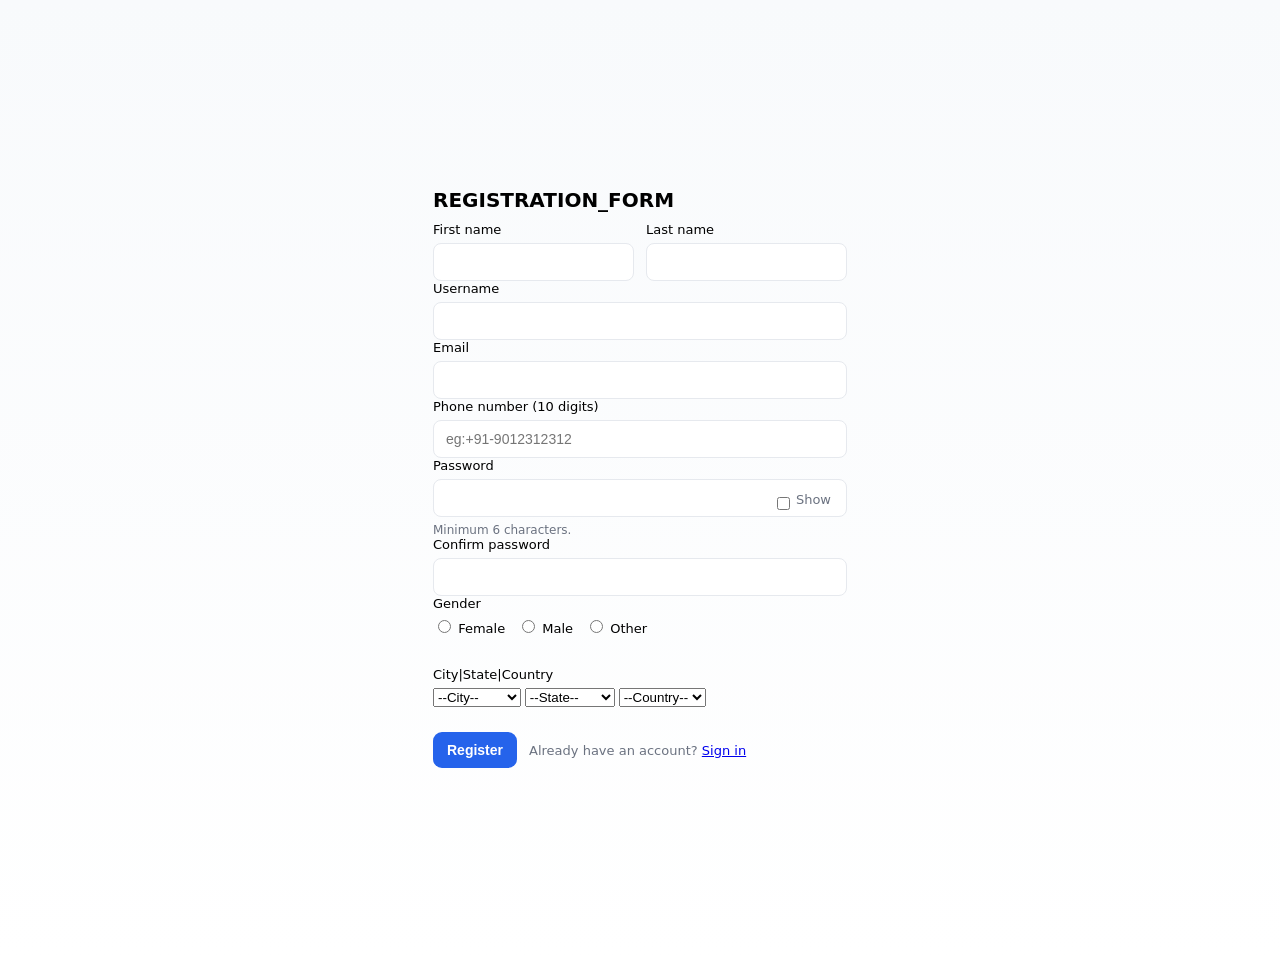
<file: index.html>
<!doctype html>
<html lang="en">
<head>
  <meta charset="utf-8" />
  <meta name="viewport" content="width=device-width,initial-scale=1" />
  <title>Registration Form</title>
  <style>
    :root {
      --max-width: 480px;
      --accent: #2563eb;
      --danger: #dc2626;
      --muted: #6b7280;
    }

    body {
      font-family: system-ui, -apple-system, "Segoe UI", Roboto, "Helvetica Neue", Arial;
      background: linear-gradient(180deg, #f8fafc 0%, #ffffff 100%);
      display: flex;
      align-items: center;
      justify-content: center;
      min-height: 100vh;
      padding: 20px;
    }

    .card {
      width: 100%;
      max-width: var(--max-width);
      background: white;
      border-radius: 12px;
      box-shadow: 0 6px 22px rgba(16,24,40,0.08);
      padding: 20px 22px;
    }

    h1 {
      margin: 0 0 10px 0;
      font-size: 20px;
    }
    p.lead {
      margin: 0 0 18px 0;
      color: var(--muted);
      font-size: 14px;
    }

    form {
      display: grid;
      gap: 12px;
    }

    .row {
      display: grid;
      grid-template-columns: 1fr 1fr;
      gap: 12px;
    }

    label {
      font-size: 13px;
      display: block;
      margin-bottom: 6px;
    }

    input[type="text"],
    input[type="email"],
    input[type="tel"],
    input[type="password"] {
      width: 100%;
      padding: 10px 12px;
      border: 1px solid #e6e9ee;
      border-radius: 8px;
      font-size: 14px;
      outline: none;
      box-sizing: border-box;
    }
    input:focus {
      border-color: var(--accent);
      box-shadow: 0 0 0 3px rgba(37,99,235,0.08);
    }

    .field {
      position: relative;
    }

    .show-pass {
      position: absolute;
      right: 10px;
      top: 34px;
      font-size: 13px;
      display: flex;
      align-items: center;
      gap: 6px;
      color: var(--muted);
      user-select: none;
    }
    .show-pass input {
      margin: 0;
      transform: translateY(1px);
    }

    .help {
      color: var(--muted);
      font-size: 12px;
      margin-top: 6px;
    }

    .places {
      color:black;
      font-size: 12px;
      margin-top: 6px;
    }

    .gender-row {
      display: flex;
      gap: 12px;
      align-items: center;
      flex-wrap: wrap;
    }

    .actions {
      display: flex;
      align-items: center;
      gap: 12px;
      margin-top: 6px;
    }

    .btn {
      background: var(--accent);
      color: white;
      border: none;
      padding: 10px 14px;
      border-radius: 9px;
      cursor: pointer;
      font-weight: 600;
      font-size: 14px;
    }
    .btn:disabled {
      opacity: 0.6;
      cursor: not-allowed;
    }

    .small {
      font-size: 13px;
      color: var(--muted);
    }
    
  </style>
</head>
<body>
  <div class="field" role="region" aria-label="Registration form">
    <h1>REGISTRATION_FORM</h1>
   

    <!-- <form id="regForm" novalidate> -->
      <form action="" method="post" onsubmit="return TestCase1()"></form>
      <div class="row">
        <div class="field">
          <label for="firstName">First name</label>
          <input id="firstName" name="firstName" type="text" autocomplete="given-name" required />
          <div class="error" id="err-firstName" aria-live="polite"></div>
          <span id="A"></span>
        </div>

        <div class="field">
          <label for="lastName">Last name</label>
          <input id="lastName" name="lastName" type="text" autocomplete="family-name" required />
          <div class="error" id="err-lastName" aria-live="polite"></div>
           <span id="B"></span>
        </div>
      </div>

      <div class="field">
        <label for="username">Username</label>
        <input id="username" name="username" type="text" autocomplete="username" required />
        <div class="error" id="err-username" aria-live="polite"></div>
         <span id="C"></span>
      </div>

      <div class="field">
        <label for="email">Email</label>
        <input id="email" name="email" type="email" autocomplete="email" required />
        <div class="error" id="err-email" aria-live="polite"></div>
         <span id="D"></span>
      </div>

      <div class="field">
        <label for="phone">Phone number (10 digits)</label>
        <input id="phone" name="phone" type="tel" inputmode="numeric" maxlength="12" autocomplete="tel" placeholder="eg:+91-9012312312" required />
        <div class="error" id="err-phone" aria-live="polite"></div>
         <span id="E"></span>
      </div>

      <div class="field">
        <label for="password">Password</label>
        <input id="password" name="password" type="password" minlength="6" autocomplete="new-password" required />
        <div class="show-pass">
          <input id="showPassword" type="checkbox" aria-label="Show password" />
          <label for="showPassword" style="cursor:pointer">Show</label>
           <span id="F"></span>
        </div>
        <div class="help">Minimum 6 characters.</div>
        <div class="error" id="err-password" aria-live="polite"></div>
         <span id="G"></span>
      </div>

      <div class="field">
        <label for="confirmPassword">Confirm password</label>
        <input id="confirmPassword" name="confirmPassword" type="password" autocomplete="new-password" required />
        <div class="error" id="err-confirmPassword" aria-live="polite"></div>
         <span id="H"></span>
      </div>

      <div>
        <label>Gender</label>
        <div class="gender-row" role="radiogroup" aria-labelledby="gender-label">
          <label><input type="radio" name="gender" value="female" required /> Female</label>
          <label><input type="radio" name="gender" value="male" /> Male</label>
          <label><input type="radio" name="gender" value="other" /> Other</label>
        </div>
        <br>
        <div class="places" id="er-places" aria-live="polite">
       <label for="">City|State|Country</label>
       <select name="city">
        <option value="">--City--</option>
        <option value="">Hyderabad</option>
        <option value="">Mumbai</option>
        <option value="">Bengularu</option>
        <option value="">Delhi</option>
       </select>
       <select name="State">
        <option value="">--State--</option>
        <option value="">Telangana</option>
        <option value="">Maharastra</option>
        <option value="">Karnataka</option>
        <option value="">Delhi</option>
       </select>
       <select name="Country">
        <option value="">--Country--</option>
        <option value="">India</option>
        <option value="">India</option>
        <option value="">India</option>
        <option value="">India</option>
       </select>
        </div>
        <br>
      <div class="actions">
        <button class="btn" id="submitBtn" type="submit">Register</button>
        <div class="small">Already have an account? <a href="#">Sign in</a></div>
         <span id="J"></span>
      </div>
    </form>
  </div>
  <center>
    <span id="x"></span>
  </center>
  <script>
        function Test_Case1()
        {
            var firstName=document.getElementById("A").value 
            var lastName=document.getElementById("B").value 
            var username=document.getElementById("C").value 
            var email=document.getElementById("D").value 
            var phone=document.getElementById("E").value 
            var Password=document.getElementById("F").value 
            var confirmPassword=document.getElementById("G").value 
            var gender=document.getElementById("H").value 
            var places=document.getElementById("I").value 
            var actions=document.getElementById("J").value 
      if(firstname==""||firstname==null) {
        window.alert("Dear User: FirstName is required")
        document.getElementById("x").innerHTML = "*** Dear User: FirstName is required ***"
        return false;
      }
      if(lastname==""||lastname==null) {
        window.alert("Dear User: LastName is required")
        document.getElementById("x").innerHTML = "*** Dear User: LastName is required ***"
        return false
      }
      if(username==""||username==null) {
        window.alert("Dear User: Username is required")
        document.getElementById("x").innerHTML = "*** Dear User: Username is required ***"
        return false
      } else if (username.length < 3) {
        setError('username', 'Username must be at least 3 characters.');
        return false;
      }

      if (!email) {
        window.alert("Dear User: Password is required")
        document.getElementById("x").innerHTML = "*** Dear User: Password is required ***"
        return false
      } else if (!emailRe.test(email)) {
        window.alert("Dear User: Email is required")
        document.getElementById("x").innerHTML = email+"*** Dear User: Email is required ***"
        return false
      }

      if (!phone) {
        window.alter("Dear User: Phone is Requried")
        document.getElementById("x").innerHTML= phone+"*** Dear User: Phone is Requried ***"
        
      } else if (!/^\d{10}$/.test(phone)) {
       setError('phone', 'Enter a 10-digit phone number (digits only).');
       return  false;
      }

      if (!pwd) {
        window.alert('Dear USer: Please enter a password.')
        document.getElementById("x").innerHTML=pwd+"*** Dear USer: Please enter a password *** "
        return false;
      } else if (pwd.length < 6) {
       window.alert("Dear User: Password length  is required")
       document.getElementById("x").innerHTML = pwd.length+"*** Dear User: Password length is required ***"
       return false
      }

      if (!cpwd) {
        window.alert("Dear User: Confirm Password is required")
        document.getElementById("x").innerHTML = "*** Dear User: Confirm Password is required ***"
        return false
      } else if (pwd !== cpwd) {
        window.alert("Dear User: Given Passowrd is not matched")
        document.getElementById("x").innerHTML= cpwd+"*** Dear User: Given Passowrd is not matched *** "
        return false;
      }

      if (!gender) {
        window.alert("Dear User: verify whether you are male or female")
        document.getElementById("x").innerHTML = "*** Dear User: verify whether you are male or female ***"
        return false
      }

      if (!places) {
        window.alert("Dear User: City is required")
        document.getElementById("x").innerHTML = "*** Dear User: City is required ***"
        return false
      }

      if (!ok) {
        // Focus first error field
        const firstError = document.querySelector('.error:not(:empty)');
        if (firstError) {
          const id = firstError.id.replace('err-', '');
          const el = document.getElementById(id);
          if (el) el.focus();
        }
        return;
      }
       const formData = {
        firstName, lastName, username, email, phone, gender
      };
      confirmPassword.addEventListener('input', () => {
      if (confirmPassword.value && password.value !== confirmPassword.value) {
        setError('confirmPassword', 'Passwords do not match.');
      } else {
        setError('confirmPassword', '');
      }
    });

            
        }

  </script>
</file>
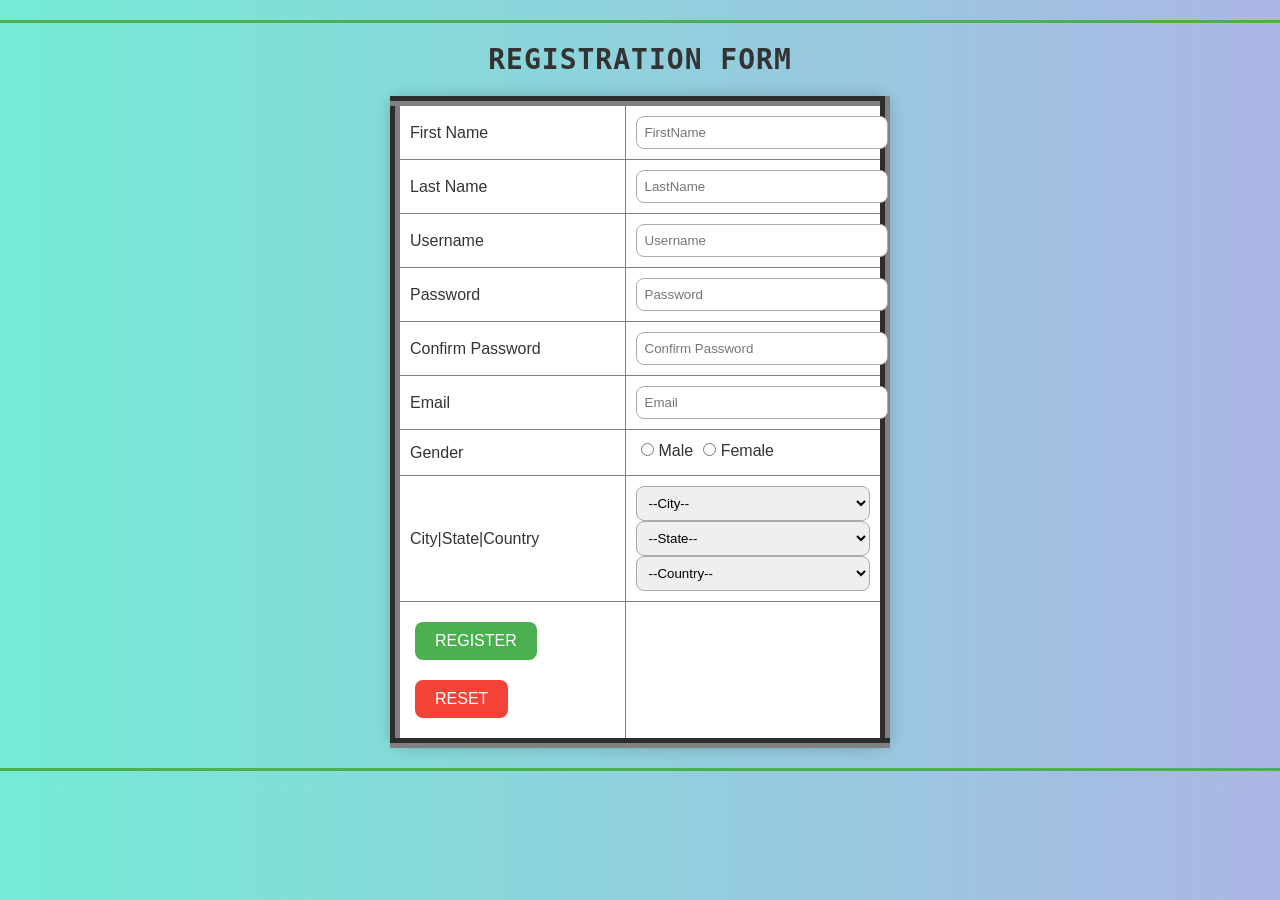
<file: Registration.html>
<!DOCTYPE html>
<html lang="en">
<head>
    <meta charset="UTF-8">
    <meta name="viewport" content="width=device-width, initial-scale=1.0">
    <title>JavaScript_Session</title>
    <link rel="stylesheet" href="Registration.css">
</head>
<body>
    <hr>
    <center>
        <h1 class="heading"><tt>Registration Form</tt></h1>
            <table border="10">
                <form action="" method="post" onsubmit="return TestCase1()">
                    <tr>
                        <td><label for="" class="text">First Name</label></td>
                        <td><input type="text" placeholder="FirstName" id="a"></td>
                        <span id="A"></span>
                    </tr>
                    <tr>
                        <td><label for="" class="text">Last Name</label></td>
                        <td><input type="text" placeholder="LastName" id="b"></td>
                        <span id="B"></span>
                    </tr>
                    <tr>
                        <td><label for="" class="text">Username</label></td>
                        <td><input type="text" placeholder="Username" id="c"></td>
                        <span id="C"></span>
                    </tr>
                    <tr>
                        <td><label for="" class="text">Password</label></td>
                        <td><input type="text" placeholder="Password" id="d"></td>
                        <span id="D"></span>
                    </tr>
                    <tr>
                        <td><label for="" class="text">Confirm Password</label></td>
                        <td><input type="text" placeholder="Confirm Password" id="e"></td>
                        <span id="E"></span>
                    </tr>
                    <tr>
                        <td><label for="" class="text">Email</label></td>
                        <td><input type="text" placeholder="Email" id="f"></td>
                        <span id="F"></span>
                    </tr>
                    <tr>
                        <td><label for="" class="text">Gender</label></td>
                        <td>
                            <input type="radio" name="gender" value="male"><label for="">Male</label>
                            <input type="radio" name="gender" value="female"><label for="">Female</label>
                            <span id="G"></span>
                        </td>
                    </tr>
                    <tr>
                        <td><label for="" class="text">City|State|Country</label></td>
                        <td>
                            <select name="city">
                                <option value="">--City--</option>
                                <option value="">Hyderabad</option>
                                <option value="">Mumbai</option>
                                <option value="">Bengaluru</option>
                                <option value="">Delhi</option>
                                <span id="H"></span>
                            </select>

                            <select name="state">
                                <option value="">--State--</option>
                                <option value="">Telangana</option>
                                <option value="">Maharastra</option>
                                <option value="">Karnataka</option>
                                <option value="">New Delhi</option>
                                <span id="I"></span>
                            </select>

                            <select name="country">
                                <option value="">--Country--</option>
                                <option value="">India</option>
                                <option value="">USA</option>
                                <option value="">Canada</option>
                                <option value="">Germany</option>
                                <span id="J"></span>
                            </select>
                        </td>
                    </tr>
                    
                    <tr>
                        <td>
                            <input type="submit" value="REGISTER">
                            <input type="reset" value="RESET">
                        </td>
                    </tr>
                </form>
            </table>
        </center>
        
       
    </fieldset>
    <hr>
    <script>
        function TestCase1()
        {
            var firstname = document.getElementById("a").value
            var lastname = document.getElementById("b").value
            var username = document.getElementById("c").value
            var p1 = document.getElementById("d").value
            var p2 = document.getElementById("e").value
            var email = document.getElementById("f").value
            var gen = document.getElementsByName("gender")  
            var city = document.getElementsByName("city")
            var state = document.getElementsByName("state")
            var country = document.getElementsByName("country")
            var language = document.getElementsByName("language")

            var obj1 = firstname.match(/[A-Z]{1}[a-z]*/g)
            var obj2 = lastname.match(/[A-Z]{1}[a-z]*/g)
            var obj3 = username.match(/[A-Z]{1}[a-z]*/g)
            var obj4 = p1.match(/[A-Z]{1}[a-z]{5}[0-9]{3}/g)
            var obj5 = p2.match(/[A-Z]{1}[a-z]{5}[0-9]{3}/g)
            var obj6 = email.match(/\w[A-Za-z0-9._]*@gmail[.]com/g)

            // firstname validation

            if(firstname==""||firstname==null){
                window.alert("Dear User: FirstName is required")
                document.getElementById("A").innerHTML = "*** Dear User: FirstName is required ***"
                return false
            }
            else if(obj1==""||obj1==null){
                window.alert("Dear User: Invalid Firstname")
                document.getElementById("A").innerHTML = firstname+"*** Dear User: Invalid Firstname***"
                return false
            }

            //lastname validation
            if(lastname==""||lastname==null){
                window.alert("Dear User: LastName is required")
                document.getElementById("B").innerHTML = "*** Dear User: LastName is required ***"
                return false
            }
            else if(obj2==""||obj2==null){
                window.alert("Dear User: Invalid LastName")
                document.getElementById("B").innerHTML = lastname+"*** Dear User: Invalid LastName*** "
                return false
            }

            //username validation

            if(username==""||username==null){
                window.alert("Dear User: Username is required")
                document.getElementById("C").innerHTML = "*** Dear User: Username is required ***"
                return false
            }
            else if(obj3==""||obj3==null){
                window.alert("Dear User: Invalid Username")
                document.getElementById("C").innerHTML = username+"*** Dear User: Invalid Username *** "
                return false
            }

            //password validation
            else if(p1==""||p1==null){
                window.alert("Dear User: Password is required")
                document.getElementById("D").innerHTML = "*** Dear User: Password is required ***"
                return false
            }
            else if(obj4==""||obj4==null){
                window.alert("Dear User:Invalid Password")
                document.getElementById("D").innerHTML = p1+"*** Dear User: Invalid Password*** "
                return false
            }

            //confirm password validation
            if(p2==""||p2==null){
                window.alert("Dear User: Confirm Password is required")
                document.getElementById("E").innerHTML = "*** Dear User: Confirm Password is required ***"
                return false
            }
            else if(obj5==""||obj5==null){
                window.alert("Dear User: Invalid Confirm Password")
                document.getElementById("E").innerHTML = p2+"*** Dear User: Invalid Confirm Password *** "
                return false
            }
            else if(p1!=p2){
                window.alert("Dear User: Passwords are not matched")
                document.getElementById("E").innerHTML = p1+" "+p2+"*** Dear User: Passwords are not matched ***"
                return false
            }

            //email validation
            if(email==""||email==null){
                window.alert("Dear User: Email is required")
                document.getElementById("F").innerHTML = email+"*** Dear User: Email is required ***"
                return false
            }
            else if(obj6==null||obj6==""){
                window.alert("Dear User: Invalid Email")
                document.getElementById("F").innerHTML = email+"*** Dear User: Invalid Email*** "
                return false
            }

            //gender validation
            if(gen[0].checked==false && gen[1].checked==false){
                    window.alert("Dear User: verify whether you are male or female")
                    document.getElementById("G").innerHTML = "*** Dear User: verify whether you are male or female ***"
                    return false
            }

            //city state and country validation
            if(city[0].selectedIndex==""){  // for selected index always use number not string(or use this symbol !)
                window.alert("Dear User: City is required")
                document.getElementById("H").innerHTML = "*** Dear User: City is required ***"
                return false
            }
            else if(state[0].selectedIndex==""){
                window.alert("Dear User: State is required")
                document.getElementById("H").innerHTML = "*** Dear User: State is required ***"
                return false
            }
            else if(country[0].selectedIndex==""){
                window.alert("Dear User: Country is required")
                document.getElementById("H").innerHTML = "*** Dear User: Country is required ***"
                return false
            }
            }   
    </script>
</body>
</html>
</file>
<file: Registration.css>
body {
        background: linear-gradient(to right, #74ebd5,#ACB6E5);
        font-family: "Poppins", sans-serif;
        margin: 0;
        padding: 0;
    }

    h1.heading {
        color: #333;
        font-size: 28px;
        margin-bottom: 20px;
        text-transform: uppercase;
        letter-spacing: 1px;
    }

    table {
        background-color: #fff;
        border-radius: 15px;
        box-shadow: 0 0 15px rgba(0, 0, 0, 0.2);
        padding: 20px 40px;
        border-collapse: collapse;
        width: 500px;
    }

    td {
        padding: 10px;
        color: #333;
        font-size: 16px;
    }

    input[type="text"],
    select {
        width: 100%;
        padding: 8px;
        border: 1px solid #aaa;
        border-radius: 8px;
        outline: none;
        transition: 0.3s;
    }

    input[type="text"]:focus,
    select:focus {
        border-color: #4CAF50;
        box-shadow: 0 0 5px #4CAF50;
    }

    input[type="radio"] {
        margin-right: 5px;
    }

    input[type="submit"],
    input[type="reset"] {
        background-color: #4CAF50;
        color: white;
        padding: 10px 20px;
        margin: 10px 5px;
        border: none;
        border-radius: 8px;
        cursor: pointer;
        font-size: 16px;
        transition: 0.3s;
    }

    input[type="reset"] {
        background-color: #f44336;
    }

    input[type="submit"]:hover {
        background-color: #45a049;
    }

    input[type="reset"]:hover {
        background-color: #e53935;
    }

    span {
        color: red;
        font-size: 13px;
        display: block;
        margin-top: 5px;
    }

    hr {
        border: none;
        height: 3px;
        background-color: #4CAF50;
        margin: 20px 0;
    }
</file>
